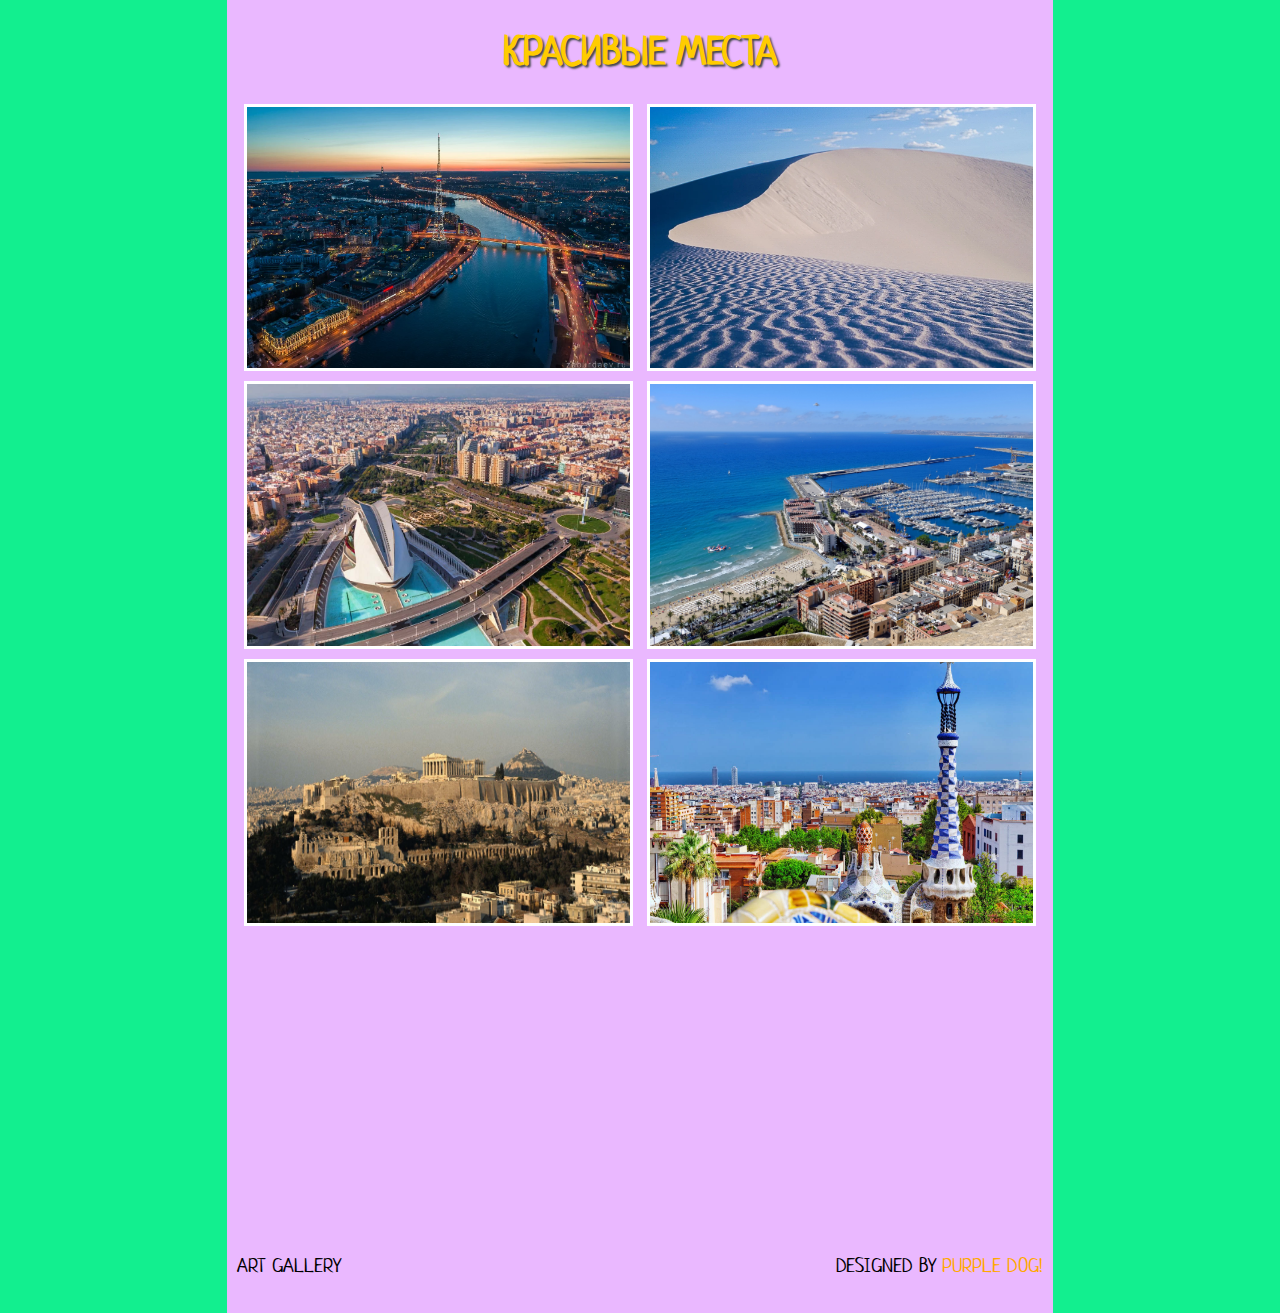
<file: GALLERY/index.html>
<!DOCTYPE html>
<html lang="ru">
<head>
	<meta charset="UTF-8">
	<meta name="viewport" content="width=device-width, initial-scale=1.0">
	<link rel="stylesheet" href="style.css">
	<title>красивые места</title>
	<link rel="preconnect" href="https://fonts.gstatic.com">
<link href="https://fonts.googleapis.com/css2?family=Neucha&display=swap" rel="stylesheet">
 <link
    rel="stylesheet"
    href="https://cdnjs.cloudflare.com/ajax/libs/animate.css/4.1.1/animate.min.css"
  />

</head>
<body>
	<div class="cont">
			<h1 class="animate__animated animate__flipInY">
		красивые места
	</h1>
	<div class="flex">
		<a class="wow animate__animated animate__bounceIn" data-wow-delay="0.9s" target="_blank" href="img1.webp">
			<img src="img1.webp" alt="">
			<div class="shadow">САНКТ-ПЕТЕРБУРГ</div>
		</a>
		<a class="wow animate__animated animate__bounceIn" data-wow-delay="0.9s" target="_blank" href="img2.webp">
	    	<img src="img2.webp" alt="">
	    	<div class="shadow">АРКАШОН (ДЮНА-ПИЛАР)</div>
		</a>
	</div>
	<div  class="flex">
		<a class="wow animate__animated animate__bounceIn" data-wow-delay="0.9s" target="_blank" href="img3.jpg">
			<img src="img3.jpg" alt="">
			<div class="shadow">ВАЛЕНСИЯ</div>
		</a>
		<a class="wow animate__animated animate__bounceIn" data-wow-delay="0.9s" target="_blank" href="img4.jpg">
	    	<img src="img4.jpg" alt="">
	    	<div class="shadow">АЛИКАНТЕ</div>
		</a>
	</div>
	<div class="flex">
		<a class="wow animate__animated animate__bounceIn" data-wow-delay="0.9s" target="_blank" href="img5.jpg">
			<img src="img5.jpg" alt="">
			<div class="shadow">АФИНЫ</div>
		</a>
		<a class="wow animate__animated animate__bounceIn"data-wow-delay="0.9s" target="_blank" href="img6.jpg">
	    	<img src="img6.jpg" alt="">
	    	<div class="shadow">БАРСЕЛОНА</div>
		</a>
	</div>
	<div class="flex">
		<a class="wow animate__animated animate__bounceIn"data-wow-delay="0.9s" target="_blank" href="img7.jpg">
			<img src="img7.jpg" alt="">
			<div class="shadow">БРЮГГЕ</div>
		</a>
		<a class="wow animate__animated animate__bounceIn"data-wow-delay="0.9s" target="_blank" href="img8.jpg">
	    	<img src="img8.jpg" alt="">
	    	<div class="shadow">ТАЛЛИН</div>
		</a>
	</div>
	<footer>
		<p>ART GALLERY</p>
		<p>DESIGNED BY <a href="https://instagram.com/crank_le898?igshid=18kfpmxl5hl9d" target="_blank">PURPLE DOG!</a></p>
	</footer>

	</div>
	   <script src="wow.min.js"></script>
              <script>
              new WOW().init();
              </script>
</body>
</html>
</file>
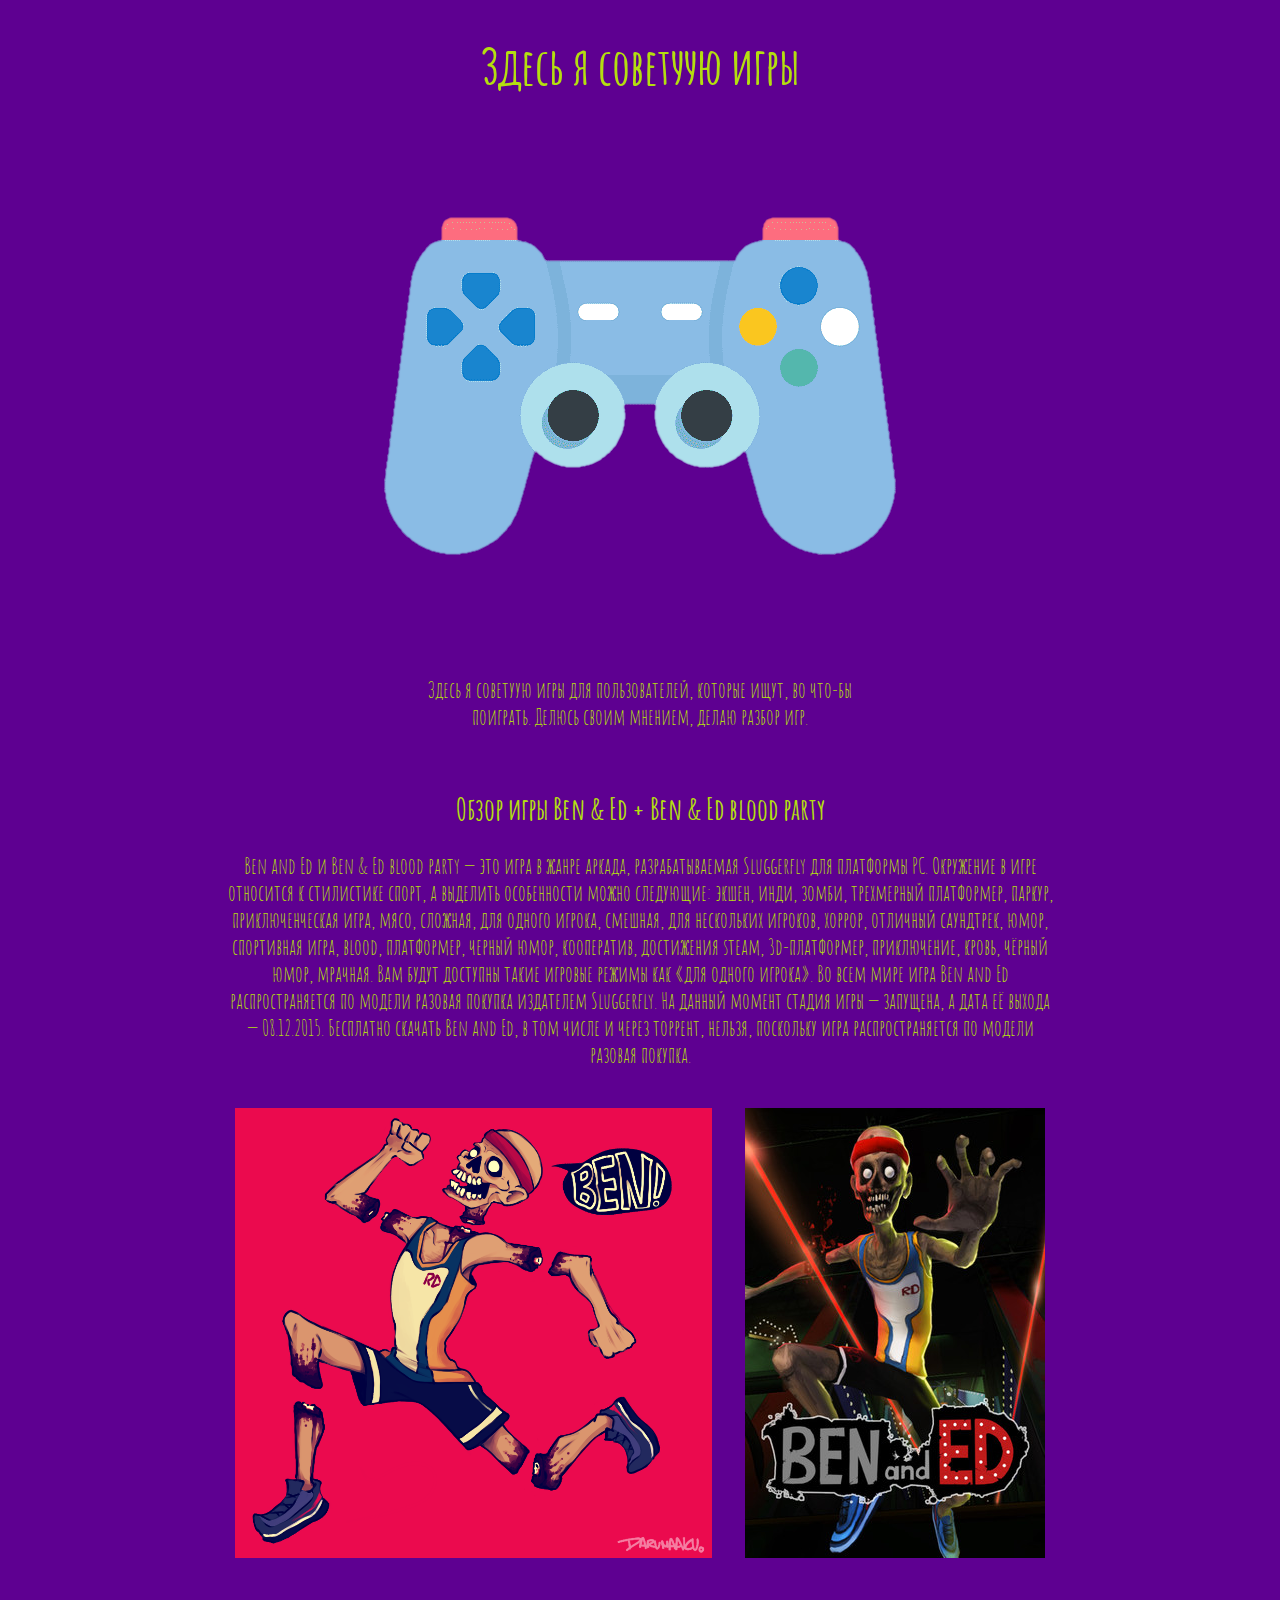
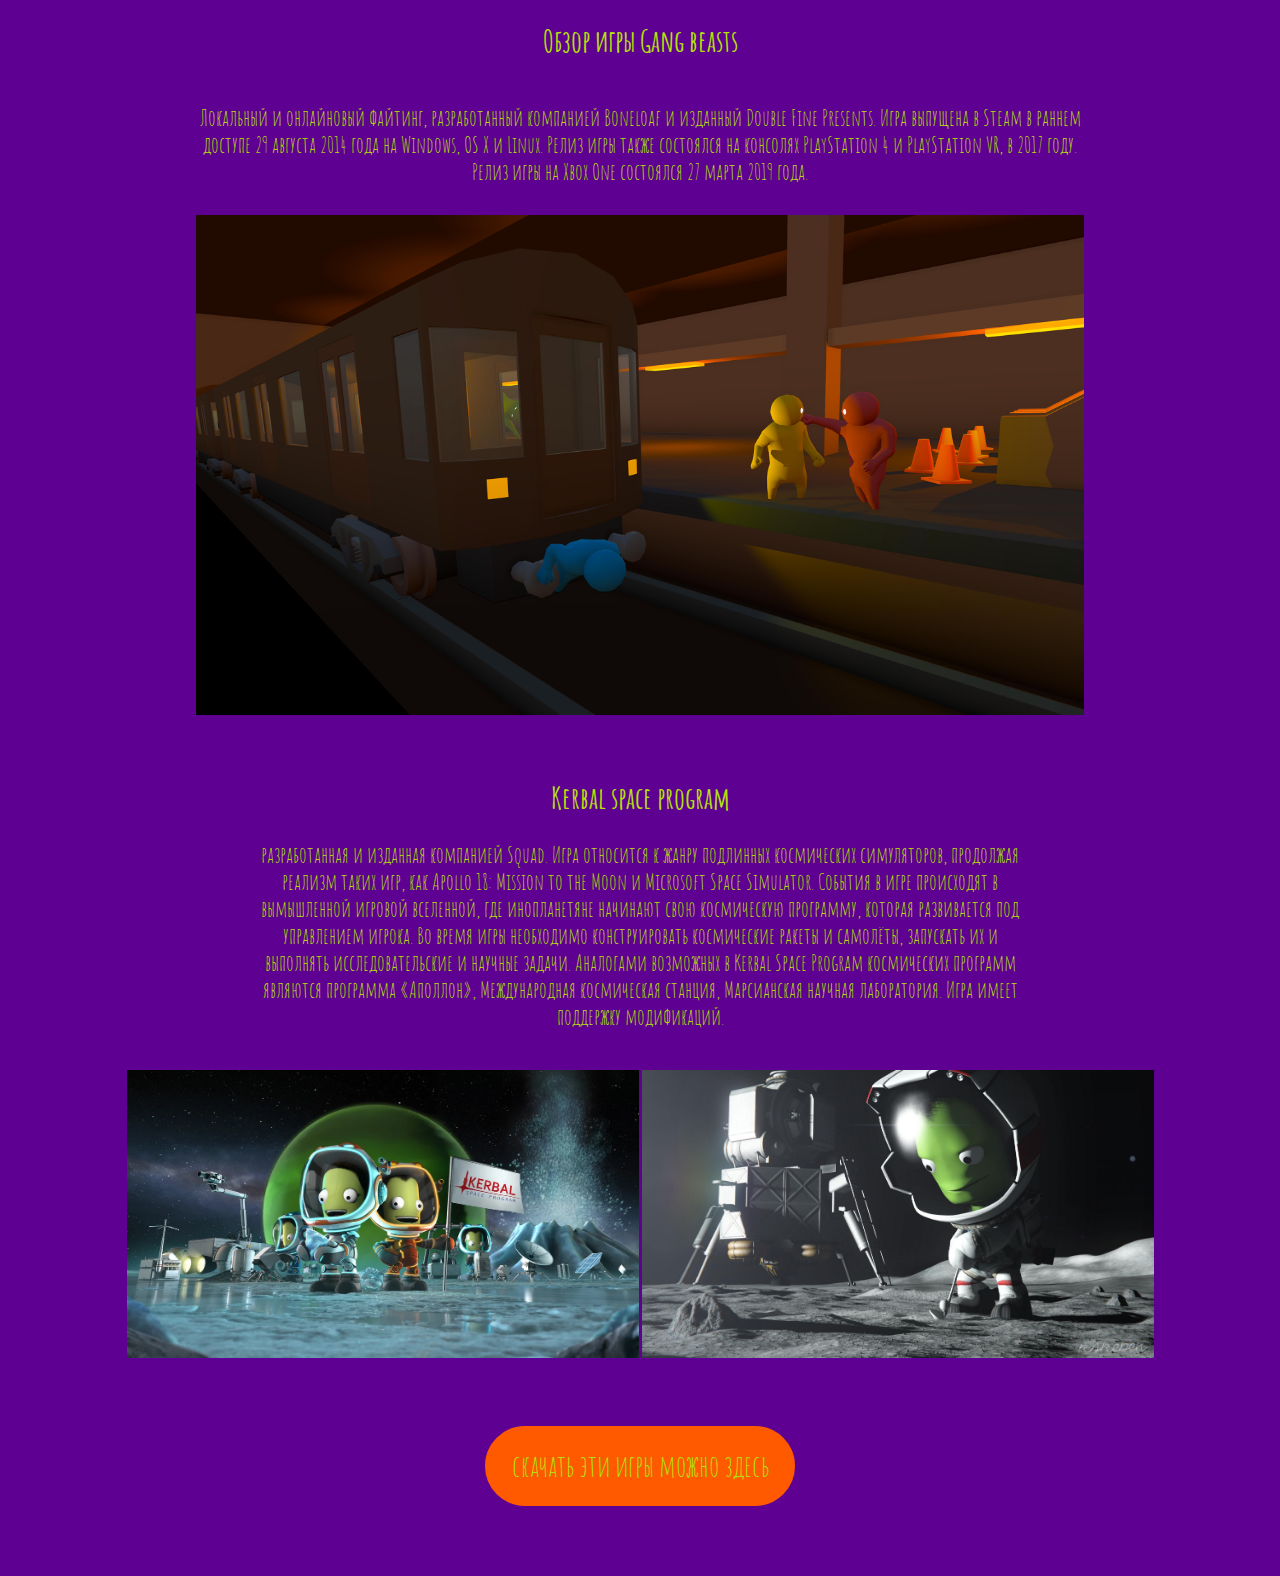
<file: good games/index.html>
<!DOCTYPE html>
<html lang="ru">
<head>
	<meta charset="UTF-8">
	<meta name="viewport" content="width=device-width, initial-scale=1.0">
	<title>здесь советую игры</title>
	<link rel="stylesheet" href="style.css">
	<link href="https://fonts.googleapis.com/css2?family=Amatic+SC:wght@700&display=swap" rel="stylesheet">
</head>
<body>
	<h1>Здесь я советуую игры </h1>
	<img src="png3.png" alt="">
	<p class="description">Здесь я советуую игры для пользователей, которые ищут, во что-бы поиграть. Делюсь своим мнением, делаю разбор игр.
	</p>
	<h2>Oбзор игры Ben & Ed + Ben & Ed blood party</h2>
	<p class="game1-text">
Ben and Ed и Ben & Ed blood party — это игра в жанре аркада, разрабатываемая Sluggerfly для платформы PC. Окружение в игре относится к cтилистике спорт, а выделить особенности можно следующие: экшен, инди, зомби, трехмерный платформер, паркур, приключенческая игра, мясо, сложная, для одного игрока, смешная, для нескольких игроков, хоррор, отличный саундтрек, юмор, спортивная игра, blood, платформер, черный юмор, кооператив, достижения steam, 3d-платформер, приключение, кровь, чёрный юмор, мрачная. Вам будут доступны такие игровые режимы как «для одного игрока».
Во всем мире игра Ben and Ed распространяется по модели разовая покупка издателем Sluggerfly. На данный момент стадия игры — запущена, а дата её выхода — 08.12.2015. Бесплатно скачать Ben and Ed, в том числе и через торрент, нельзя, поскольку игра распространяется по модели разовая покупка.</p>
<img class="png4" src="png4.png" alt="">
<img src="jpg5.jpg" alt="">
<h2>Oбзор игры Gang beasts</h2>
<p class="gangbeasts2">Локальный и онлайновый файтинг, разработанный компанией Boneloaf и изданный Double Fine Presents. Игра выпущена в Steam в раннем доступе 29 августа 2014 года на Windows, OS X и Linux. Релиз игры также состоялся на консолях PlayStation 4 и PlayStation VR, в 2017 году. Релиз игры на Xbox One состоялся 27 марта 2019 года.</p>
<img class="gangbeasts" src="jpg67.jpg" alt="">
<h2>Kerbal space program</h2>
<p class="krb">разработанная и изданная компанией Squad. Игра относится к жанру подлинных космических симуляторов, продолжая реализм таких игр, как Apollo 18: Mission to the Moon и Microsoft Space Simulator.
События в игре происходят в вымышленной игровой вселенной, где инопланетяне начинают свою космическую программу, которая развивается под управлением игрока. Во время игры необходимо конструировать космические ракеты и самолёты, запускать их и выполнять исследовательские и научные задачи. Аналогами возможных в Kerbal Space Program космических программ являются программа «Аполлон», Международная космическая станция, Марсианская научная лаборатория. Игра имеет поддержку модификаций.</p>
<img class="imgk1" src="krb1.webp" alt="">
<img class="imgk2" src="krb2.jpg" alt="">
<a href="index2000.html" target="_blank">скачать эти игры можно здесь</a>
</body>
</html>
</file>
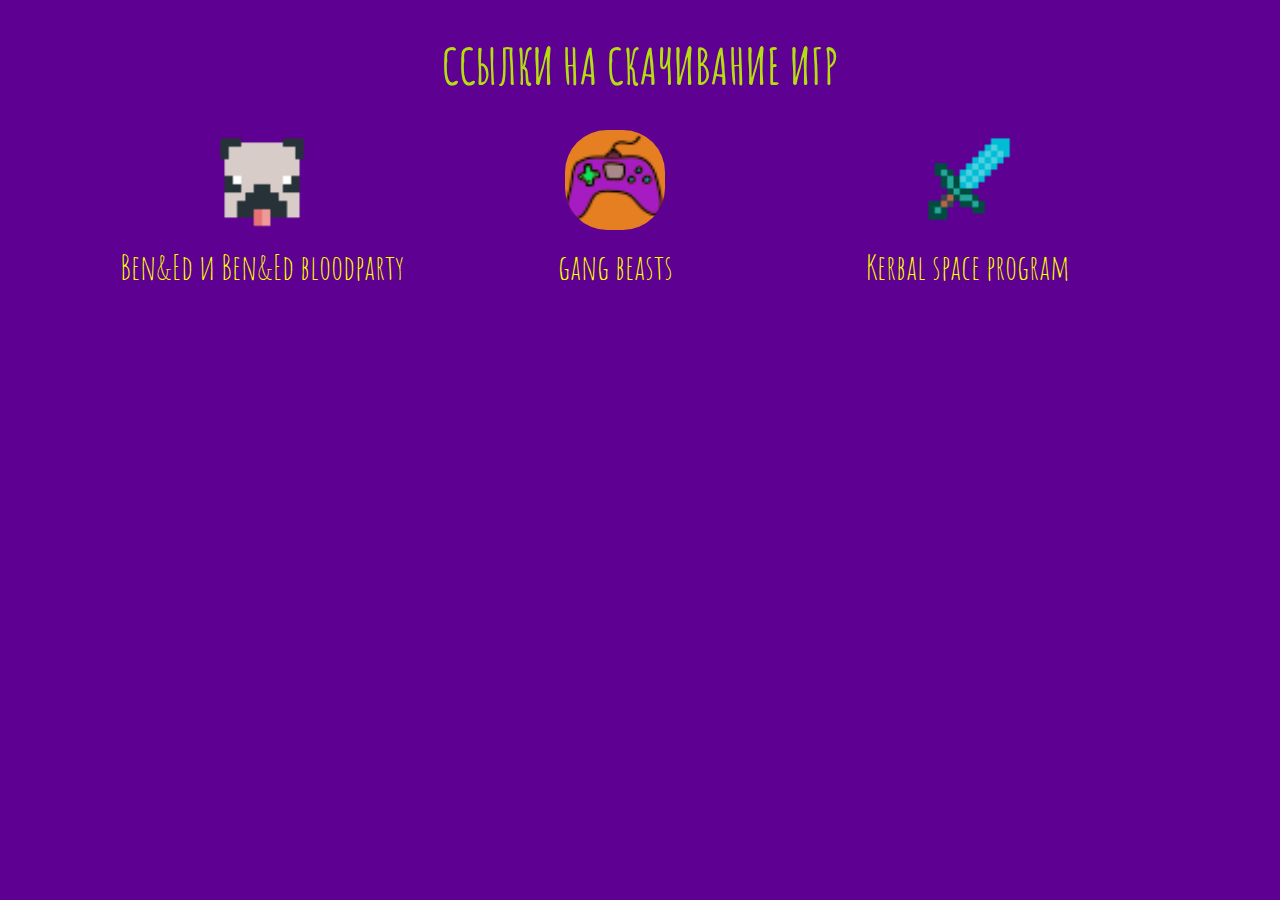
<file: good games/index2000.html>
<!DOCTYPE html>
<html lang="en">
<head>
	<meta charset="UTF-8">
	<meta name="viewport" content="width=device-width, initial-scale=1.0">
	<title>ссылки на игры</title>
	<link rel="stylesheet" href="style2000.css">
	<link href="https://fonts.googleapis.com/css2?family=Amatic+SC:wght@700&display=swap" rel="stylesheet">
</head>
<body>
	<h1>ССЫЛКИ НА СКАЧИВАНИЕ ИГР</h1>
	<div>
		<img src="ikon (1).png" alt="">
		<a href="https://store.steampowered.com/bundle/3310/Ben_and_Ed__Blood_Bundle/">Ben&Ed и Ben&Ed bloodparty</a>
	</div>
	<div>
		<img class="O" src="ikon (2).png" alt="">
		<a href="https://store.steampowered.com/app/285900/Gang_Beasts/?l=russian">gang beasts</a>
	</div>
	<div>
		<img src="ikon (3).png" alt="">
		<a href="https://store.steampowered.com/app/220200/Kerbal_Space_Program/?l=russian">Kerbal space program</a>
	</div>
</body>
</html>
</file>
<file: GALLERY/style.css>
body{
	font-family: 'Neucha', cursive;
	margin: 0;
	background: #12EF8F;
}
h1{
    font-size:40px;
    text-transform:uppercase;
    text-align:center;
    margin-top:0;
    padding-top: 25px; 
    color: #FFCC00;
    text-shadow: 2px 2px 2px #434948
}
.flex{
	display: flex;
	justify-content: space-around;
	margin: 10px;
}
.cont{
   margin: 0 auto;
   width: 64.5%;
   background: #EAB8FF;
}
a{
	width: calc(50% - 20px);
	border:3px solid white;
	transition: 0.4s ease;
	position: relative;
}
img{
	width: 100%;
	height: 100%;
}
a:hover{
	transform: scale(1.2);
    z-index: 5;
}
footer{
	display: flex;
	justify-content: space-between;
	align-items: center;
	height: 95px;
	font-size: 20px;
	padding:0 10px;
}
footer a{
	border:none;
	text-decoration: none;
	color: #FFA800;
}
.shadow{
	width:100%;
	height: 100%;
	background: rgba(0,0,0,0.7);
	display: flex;
	align-items: center;
	justify-content: center;
	text-align: center;
	position: absolute;
	top: 0;
	left: 0;
	opacity: 0;
	color:white;
	font-size: 40px;
	transition: 0.7s ease;
}
.shadow:hover{
	opacity: 1;
}
</file>
<file: good games/style.css>
body{
	color:#B4DE10; /*задаёт цвет шрывту*/
	background:#5E0091; /*красит фон*/
	font-family: 'Amatic SC', cursive; /*задаёт шрывт*/
	margin: 0; /*удаляет отступы*/
	text-align:center; /*переносит текст или фото в центрррр*/
}
h1{
	font-size:50px;
}
p{
	
	font-size:22px; /*задаёт размер шрыфта*/
}
.description{
	width:36%;
	margin:30px auto;
		display:block;
	color:#B4DE10;
}
h2{
	font-size:30px;
	margin-top: 60px;
}
.game1-text{
	width:65%;
	margin:0 auto;
	margin-bottom:40px;
}
.png4{
	height:450px;
	margin-right:30px;
}
.gangbeasts{
	height:500px;
}
.gangbeasts2{
	width:70%;
	margin:0 auto;
    margin-bottom:30px; 
    margin-top:45px; 
}
.krb{
	width:60%;
	margin:0 auto;
	margin-bottom:40px;
}
.imgk1, .imgk2{
	width:40%;
	margin-bottom:5%;
}
a{
	display:block;
	color:#B4DE10;
    text-decoration:none;
    font-size:30px;
    width:300px;
    line-height:70px;
    margin:0 auto;
    background:#FF5A00;
    margin-bottom:70px;
    border-radius:400px;
    border:5px solid #FF5A00;
    transition:all 0.7s ease;
}
a:hover{
	background:inherit;
}
h2:hover{
	color:#FF0000;
}
</file>
<file: good games/style2000.css>
body{
	color:#B4DE10; /*задаёт цвет шрывту*/
	background:#5E0091; /*красит фон*/
	font-family: 'Amatic SC', cursive; /*задаёт шрывт*/
	margin: 0; /*удаляет отступы*/
	text-align:center; /*переносит текст или фото в центрррр*/
}
h1{
	font-size:50px;
}
img{
	width:100px;
	margin-bottom:10px
}
div{
	width:300px;
	margin-right:50px;
	display:inline-block;
	text-align:center;
}
a{
	text-decoration:none;
	display:block;
	color:#FCFF00;
	font-size:35px;
}
.O{
	border-radius:42%;
}
a:hover{
	color:#FF9C00;
}
</file>
